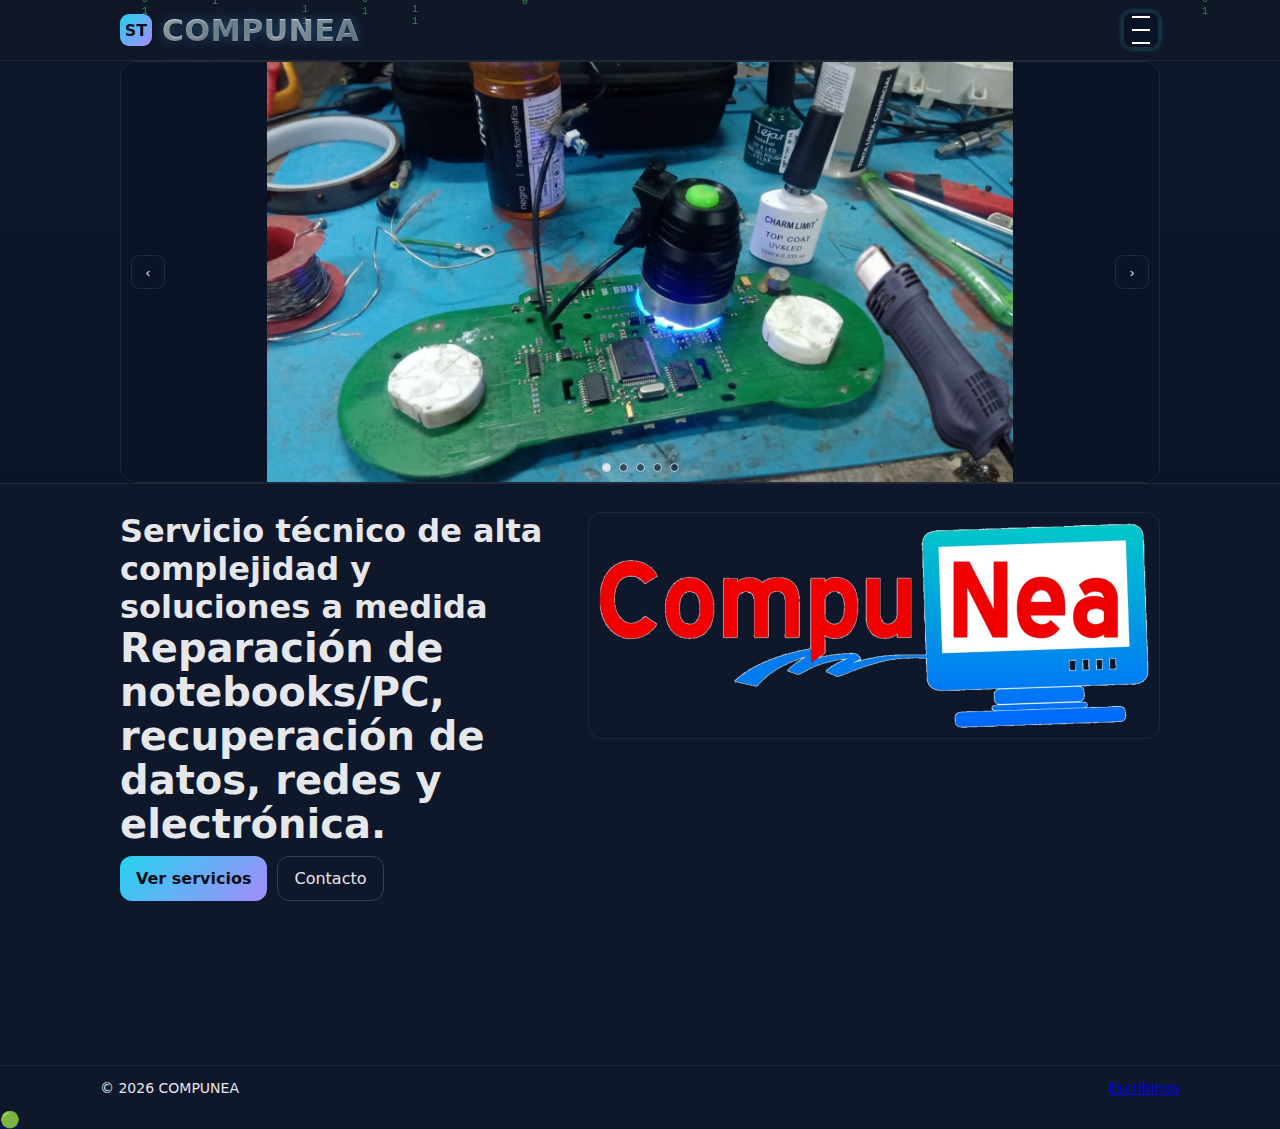
<file: index.html>
<!DOCTYPE html><html lang="es"><head>
<meta charset="UTF-8"><meta name="viewport" content="width=device-width, initial-scale=1">
<title>COMPUNEA.ST · Home</title>
<link rel="stylesheet" href="https://cdnjs.cloudflare.com/ajax/libs/animate.css/4.1.1/animate.min.css"/>
<link rel="stylesheet" href="css/style.css">
</head><body>
<header class="site-header">
  <canvas class="matrix-canvas"></canvas>
  <div class="wrap">
    <a href="../index.html" class="brand">
      <div class="logo">ST</div>
      <span>COMPUNEA</span>
    </a>
    <button class="hamburger" id="navToggle" aria-expanded="false">
      <span></span><span></span><span></span>
    </button>
  </div>

  <!-- Menú desplegable -->
  <nav class="dropdown-menu" id="dropdownMenu">
  <a href="./">Home</a>
<a href="page/servicios.html">Servicios</a>
<a href="page/contacto.html">Contacto</a>
      </nav>
</header>


<section class="carousel-wrap">
  <div class="container">
    <div class="carousel" data-autoplay="true" data-interval="4500">
      <button class="nav prev" aria-label="Anterior">‹</button>
      <div class="viewport"><div class="track">
        <div class="slide is-active"><img src="media/rep6.jpeg" alt=""></div>
        <div class="slide"><img src="media/10.jpg" alt=""></div>
        <div class="slide"><img src="media/not6.jpg" alt=""></div>
        <div class="slide"><img src="media/pc5.jpg" alt=""></div>
        <div class="slide"><img src="media/pc8.jpg" alt=""></div>
      </div></div>
      <button class="nav next" aria-label="Siguiente">›</button>
      <div class="dots"></div>
    </div>
  </div>
</section>

<main class="container">
  <section class="hero">
    <div class="col">
      <h1 class="">Servicio técnico de alta complejidad y soluciones a medida</h1>
      <p class="title animate__animated animate__swing">Reparación de notebooks/PC, recuperación de datos, redes y electrónica.</p>
      <div class="btn-row">
        <a class="btn primary" href="page/servicios.html">Ver servicios</a>
        <a class="btn" href="page/contacto.html">Contacto</a>
      </div>
    </div>
   <div class="right">
  <div class="mock">
    <img class="hero-img" src="media/Banner.png" alt="Taller COMPUNEA" loading="lazy">
  </div>
</div>

  </section>

  <section class="features">
    <article class="card revela"><h3>Diagnóstico claro</h3><p>Presupuesto antes de avanzar.</p></article>
    <article class="card revela"><h3>Garantía</h3><p>Repuestos probados y seguimiento.</p></article>
    <article class="card revela"><h3>Cuidado de datos</h3><p>Backup previo cuando aplica.</p></article>
  </section>
</main>

<footer><div class="container foot">
  <div>© <span id="year"></span> COMPUNEA</div>
  <a href="page/contacto.html">Escribinos</a>
</div></footer>

<script src="js/app.js"></script>
<a class="wa-float" href="https://wa.me/5490000000000" target="_blank" aria-label="Chatear por WhatsApp">🟢</a>

</body></html>
</file>
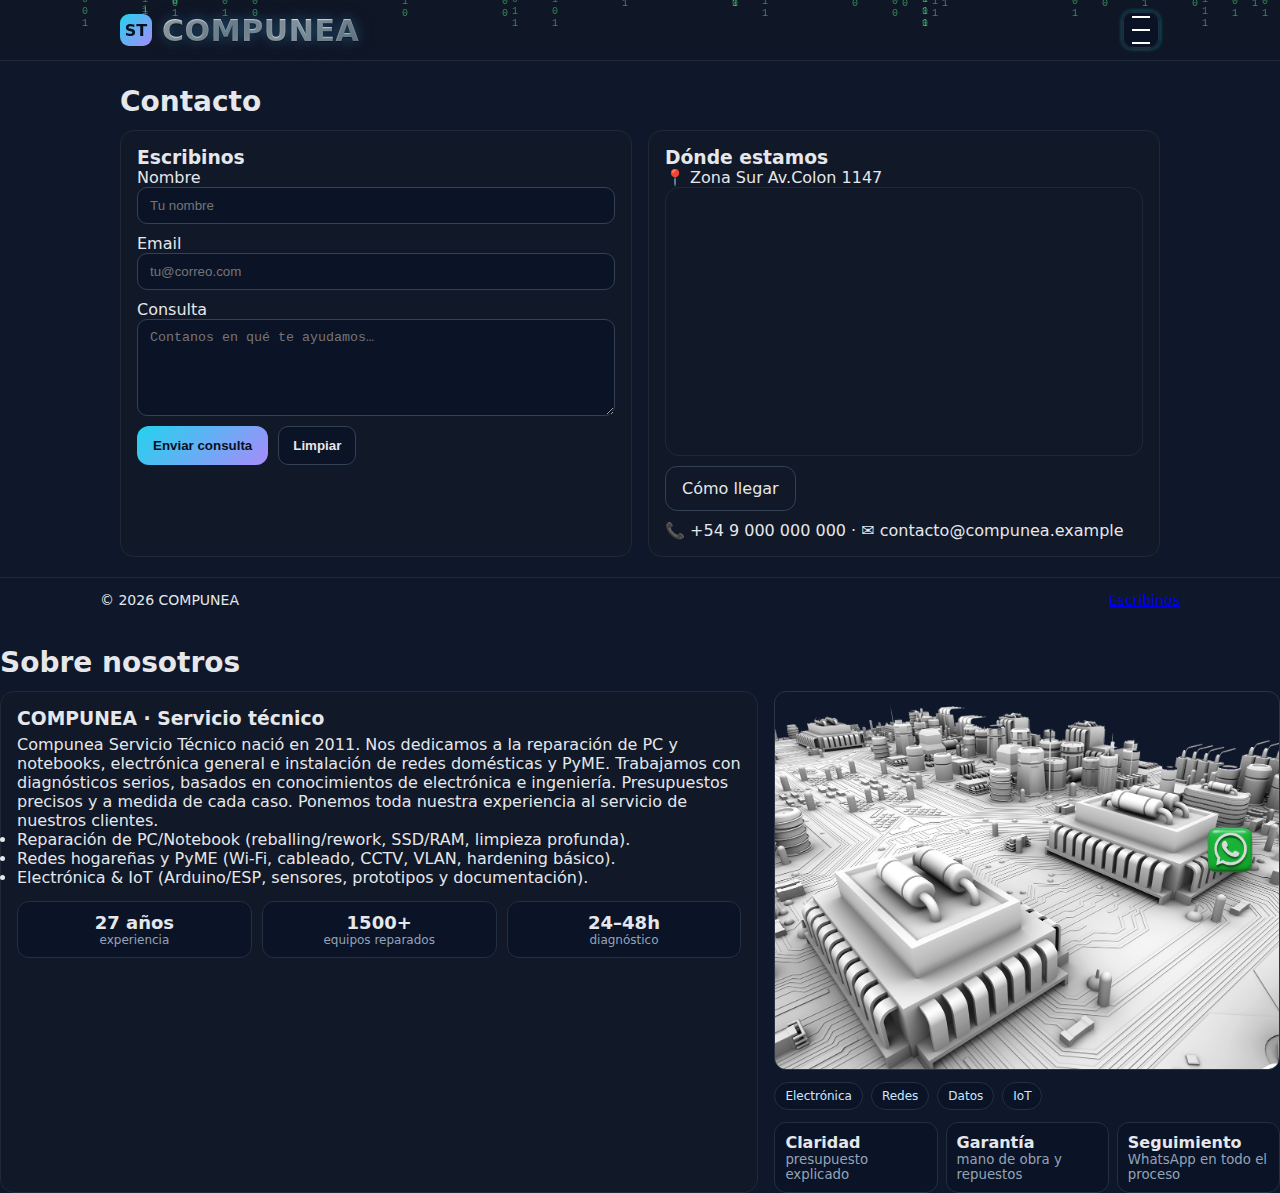
<file: page/contacto.html>
<link rel="stylesheet" href="../css/style.css">
<script src="../js/app.js"></script>
<!DOCTYPE html><html lang="es"><head>
<meta charset="UTF-8"><meta name="viewport" content="width=device-width, initial-scale=1">
<title>COMPUNEA.ST · Contacto</title>
<link rel="stylesheet" href="../css/style.css">
</head><body>
<header class="site-header">
  <canvas class="matrix-canvas"></canvas>
  <div class="wrap">
    <a href="../index.html" class="brand">
      <div class="logo">ST</div>
      <span>COMPUNEA</span>
    </a>
    <button class="hamburger" id="navToggle" aria-expanded="false">
      <span></span><span></span><span></span>
    </button>
  </div>

  <!-- Menú desplegable -->
  <nav class="dropdown-menu" id="dropdownMenu">
   <a href="../index.html">Home</a>
<a href="servicios.html">Servicios</a>
<a href="contacto.html">Contacto</a>
      </nav>
</header>


<main class="container">
  <h1 class="section-title">Contacto</h1>

  <div class="grid-2">
    <!-- Formulario -->
    <div class="card">
      <h3>Escribinos</h3>
      <form id="contactForm">
        <label>Nombre
          <input type="text" name="nombre" placeholder="Tu nombre" required>
        </label>
        <label>Email
          <input type="email" name="email" placeholder="tu@correo.com" required>
        </label>
        <label>Consulta
          <textarea name="mensaje" placeholder="Contanos en qué te ayudamos…" rows="5" required></textarea>
        </label>
        <div class="btn-row">
          <button class="btn primary" type="submit">Enviar consulta</button>
          <button class="btn" type="reset">Limpiar</button>
        </div>
      </form>
    </div>

    <!-- Mapa + datos -->
    <div class="card">
      <h3>Dónde estamos</h3>
      <p>📍 Zona Sur Av.Colon 1147</p>
      <div class="map-embed">
       <iframe src="https://www.google.com/maps/embed?pb=!1m18!1m12!1m3!1d5037.67909717803!2d-58.84212862617262!3d-27.48830494510085!2m3!1f0!2f0!3f0!3m2!1i1024!2i768!4f13.1!3m3!1m2!1s0x9457be6e6bd69eb9%3A0x6fb425a6c085924!2sCOMPUNEA!5e0!3m2!1ses-419!2sar!4v1761709936653!5m2!1ses-419!2sar" style="border:0;" allowfullscreen="" loading="lazy" referrerpolicy="no-referrer-when-downgrade"></iframe>
      </div>
      <div style="margin-top:10px">
  <a class="btn" href="https://www.google.com/maps?daddr=-27.4886855,-58.8425263"
     target="_blank" rel="noopener">Cómo llegar</a>
</div>

      <p style="margin-top:10px">📞 +54 9 000 000 000 · ✉ contacto@compunea.example</p>
    </div>
  </div>
</main>

<!-- Modal “gracias” -->
<div class="modal" id="okModal" aria-hidden="true" role="dialog" aria-modal="true" aria-labelledby="okTitle">
  <div class="modal-backdrop" data-close></div>
  <div class="modal-card">
    <h3 id="okTitle">¡Gracias por tu mensaje!</h3>
    <p>Lo recibimos correctamente. Te respondemos a la brevedad. 💙</p>
    <div class="btn-row" style="margin-top:10px">
      <button class="btn primary" data-close>Aceptar</button>
    </div>
  </div>
</div>


<footer><div class="container foot">
  <div>© <span id="year"></span> COMPUNEA</div><a href="contacto.html">Escribinos</a>
</div></footer>
<script src="../js/app.js"></script>
<script src="../js/app.js"></script>

 <!-- Botón flotante WhatsApp (solo Contacto) -->
<a class="wsp-fab" href="https://wa.me/5490000000000" target="_blank" rel="noopener" aria-label="Escribinos por WhatsApp">
  <img src="../media/whatsapp-3d.png" alt="WhatsApp">
</a>



</body></html>
<!-- ========= SOBRE NOSOTROS (en Contacto) ========= -->
<section id="sobre" class="about revela">
  <h2 class="section-title">Sobre nosotros</h2>

  <div class="about-grid">
    <article class="about-card">
      <h3>COMPUNEA · Servicio técnico</h3>
    <p>
  Compunea Servicio Técnico nació en 2011. Nos dedicamos a la reparación de PC y notebooks, 
  electrónica general e instalación de redes domésticas y PyME. Trabajamos con diagnósticos serios, 
  basados en conocimientos de electrónica e ingeniería. Presupuestos precisos y a medida de cada caso. 
  Ponemos toda nuestra experiencia al servicio de nuestros clientes.
</p>
<ul>
  <li>Reparación de PC/Notebook (reballing/rework, SSD/RAM, limpieza profunda).</li>
  <li>Redes hogareñas y PyME (Wi-Fi, cableado, CCTV, VLAN, hardening básico).</li>
  <li>Electrónica &amp; IoT (Arduino/ESP, sensores, prototipos y documentación).</li>
</ul>


      <!-- Stats/mini-métricas -->
      <div class="about-stats">
        <div class="stat"><span>27 años</span><label>experiencia</label></div>
        <div class="stat"><span>1500+</span><label>equipos reparados</label></div>
        <div class="stat"><span>24–48h</span><label>diagnóstico</label></div>
      </div>
    </article>

    <aside class="about-side">
      <figure class="about-photo">
        <img src="../media/pc10.png" alt="Taller Compunea">
      </figure>

      <div class="about-badges">
        <span class="badge-soft">Electrónica</span>
        <span class="badge-soft">Redes</span>
        <span class="badge-soft">Datos</span>
        <span class="badge-soft">IoT</span>
      </div>

      <!-- Línea de valores -->
      <div class="about-values">
        <div class="v"><strong>Claridad</strong><small>presupuesto explicado</small></div>
        <div class="v"><strong>Garantía</strong><small>mano de obra y repuestos</small></div>
        <div class="v"><strong>Seguimiento</strong><small>WhatsApp en todo el proceso</small></div>
      </div>
    </aside>
  </div>
</section>
</file>
<file: css/style.css>
/* =========================
   Reset + variables
========================= */
*{box-sizing:border-box;margin:0;padding:0}
html,body{height:100%}
:root{
  --bg:#0f172a; --card:#111827; --ink:#e5e7eb; --muted:#94a3b8; --line:#1f2937;
  --brand:#22d3ee; --accent:#a78bfa; --neon:#ffd43b;
}
body{background:var(--bg);color:var(--ink);font-family:system-ui,-apple-system,Segoe UI,Roboto,Ubuntu,Arial,sans-serif}
.container{max-width:1080px;margin:0 auto;padding:0 20px}

/* =========================
   Header + brand + hamburguesa
========================= */
.site-header{position:sticky;top:0;z-index:800;border-bottom:1px solid var(--line);background:rgba(17,24,39,.85);backdrop-filter:blur(8px);overflow:hidden}
.site-header .wrap{display:flex;align-items:center;justify-content:space-between;max-width:1080px;margin:0 auto;padding:10px 20px;position:relative;z-index:810}
.brand{display:flex;align-items:center;gap:10px;color:inherit;text-decoration:none;font-weight:800}
.logo{display:grid;place-items:center;width:32px;height:32px;border-radius:9px;background:linear-gradient(135deg,var(--brand),var(--accent));color:#0b1020;font-weight:900}
.hamburger{width:38px;height:38px;display:grid;place-items:center;border:1px solid var(--line);border-radius:10px;background:#0b1327;cursor:pointer;position:relative;z-index:820}
.hamburger span{width:18px;height:2px;background:#e5e7eb;display:block}
.hamburger span+span{margin-top:4px}

/* ===== Drawer (menú) + Backdrop ===== */
.drawer{
  position:fixed; top:0; right:-260px; width:240px; height:100dvh;
  background:#0b1327; border-left:1px solid var(--line);
  padding:70px 18px 18px; display:flex; flex-direction:column; gap:10px;
  transition:right .3s ease; z-index:1000;
}
.drawer a{padding:10px 12px;border-radius:10px;color:#e5e7eb;text-decoration:none}
.drawer a.active,.drawer a:hover{background:#1f2937}
.drawer.open{right:0}
.backdrop{
  position:fixed; inset:0; background:rgba(0,0,0,.55);
  backdrop-filter:blur(1px); opacity:0; pointer-events:none;
  transition:opacity .2s ease; z-index:900;
}
.backdrop.show{opacity:.75;pointer-events:auto}
.nav-open{overflow:hidden}

/* =========================
   Home / tipografías / bloques
========================= */
.section-title{font-size:clamp(22px,3.5vw,28px);margin:24px 0 12px;font-weight:800}
.card{background:var(--card);border:1px solid var(--line);border-radius:14px;padding:16px}
.btn{display:inline-flex;align-items:center;gap:8px;padding:12px 16px;border-radius:12px;border:1px solid #334155;color:inherit;text-decoration:none;transition:transform .15s ease}
.btn:hover{transform:translateY(-1px)}
.btn.primary{background:linear-gradient(135deg,var(--brand),var(--accent));color:#0b1020;border:none;font-weight:800}
.btn-row{display:flex;gap:10px;flex-wrap:wrap}
.hero{display:flex;gap:22px;align-items:stretch;padding:28px 0}
.hero .col{flex:1}
.hero .title{font-size:clamp(26px,4.6vw,40px);line-height:1.1;margin-bottom:10px;font-weight:900}
.lead{color:var(--muted);margin-bottom:14px}
.box{display:flex}
.mock{flex:1;border:1px solid var(--line);border-radius:14px;display:grid;place-items:center;color:#cbd5e1;background:linear-gradient(180deg,rgba(15,23,42,.8),rgba(15,23,42,.6))}
.features{display:flex;gap:16px;flex-wrap:wrap;padding:14px 0 28px}
.features .card{flex:1 1 280px}

/* =========================
   Contacto
========================= */
.map-embed{aspect-ratio:16/9;width:100%;border:1px solid var(--line);border-radius:14px;overflow:hidden}
.map-embed iframe{width:100%;height:100%;border:0}

/* =========================
   Footer
========================= */
footer{border-top:1px solid var(--line);margin-top:20px}
.foot{display:flex;align-items:center;justify-content:space-between;padding:14px 0;font-size:14px}

/* =========================
   Carrusel (imagen contenida al marco)
========================= */
.carousel-wrap{border-bottom:1px solid var(--line);background:linear-gradient(180deg,#0f172a,#0b1327)}
.carousel{position:relative;overflow:hidden;border-radius:16px;border:1px solid var(--line);--h:420px}
.viewport{height:var(--h)}
.track{display:flex;transition:transform .8s cubic-bezier(.22,.61,.36,1)}
.slide{min-width:100%;opacity:0;transition:opacity 1s ease}
.slide.is-active{opacity:1}
.carousel img{display:block;width:100%;height:auto;max-height:420px;object-fit:contain;background:#0b1327}
.nav{position:absolute;top:50%;transform:translateY(-50%);z-index:2;width:34px;height:34px;border-radius:8px;background:#0b1327;border:1px solid var(--line);color:#e5e7eb;cursor:pointer}
.prev{left:10px}.next{right:10px}
.dots{position:absolute;left:0;right:0;bottom:10px;display:flex;justify-content:center;gap:8px}
.dots button{width:9px;height:9px;border-radius:999px;border:1px solid #cbd5e1;background:rgba(15,23,42,.6)}
.dots button[aria-selected="true"]{background:#e5e7eb}

/* =========================
   Servicios: grillas + tira con caption
========================= */
.cards3{display:grid;grid-template-columns:repeat(3,1fr);gap:16px;margin-bottom:18px}
.card-img{width:100%;height:160px;object-fit:cover;border-radius:10px;margin-bottom:10px;border:1px solid #2b3440}

/* Tira .strip con caption sobre imagen */
.strip{display:grid;grid-template-columns:repeat(4,1fr);gap:10px;margin:6px 0 24px}
.strip .thumb{position:relative;border-radius:12px;overflow:hidden;border:1px solid #2b3440}
.strip .thumb img{width:100%;aspect-ratio:4/3;object-fit:cover;display:block;transition:transform .3s ease,filter .3s ease}
.strip .thumb figcaption{
  position:absolute;left:0;right:0;bottom:0;padding:8px 10px;font-size:13px;color:#e5e7eb;
  background:linear-gradient(to top, rgba(0,0,0,.65), rgba(0,0,0,0));
  text-shadow:0 1px 2px rgba(0,0,0,.7);
}
.strip .thumb:hover img{transform:scale(1.03);filter:brightness(1.06)}

/* =========================
   Accordion
========================= */
.accordion{border:1px solid var(--line);border-radius:12px;overflow:hidden;background:var(--card)}
.ac-item + .ac-item{border-top:1px solid var(--line)}
.ac-btn{
  width:100%;text-align:left;padding:14px 16px;background:#0b1327;color:var(--ink);
  border:0;cursor:pointer;font-weight:700;display:flex;justify-content:space-between;align-items:center
}
.ac-btn::after{content:"▾";opacity:.7;transition:transform .2s}
.ac-btn[aria-expanded="true"]::after{transform:rotate(180deg)}
.ac-panel{max-height:0;overflow:hidden;transition:max-height .25s ease;background:var(--card);padding:0 16px}
.ac-panel.is-open{padding:12px 16px;max-height:300px}

/* =========================
   Contacto: grilla 2 col + Modal
========================= */
.grid-2{display:grid;grid-template-columns:1fr 1fr;gap:16px}
.grid-2 form{display:grid;gap:10px}
.grid-2 input,.grid-2 textarea{width:100%;padding:10px 12px;border-radius:10px;border:1px solid #334155;background:#0b1327;color:var(--ink)}
.modal{position:fixed;inset:0;display:none}
.modal[aria-hidden="false"]{display:block}
.modal-backdrop{position:absolute;inset:0;background:rgba(0,0,0,.45);backdrop-filter:blur(1px)}
.modal-card{position:relative;max-width:520px;margin:12vh auto 0;background:var(--card);border:1px solid var(--line);border-radius:12px;padding:18px}

/* =========================
   Animación 2: revela on scroll
========================= */
.revela{opacity:0;transform:translateY(14px);transition:opacity .7s,transform .7s}
.revela.is-in{opacity:1;transform:none}

/* =========================
   NEÓN amarillo (títulos de tarjetas y captions)
========================= */
.service-card .card-caption h3,
.strip .thumb figcaption{
  color:#12061b;
  text-shadow:
    0 0 1px #fff,
    0 0 6px rgba(255,229,94,.9),
    0 0 12px rgba(255,212,59,.75),
    0 0 22px rgba(255,212,59,.55);
  animation:neonPulse 4.2s ease-in-out infinite alternate;
}
.service-card .card-caption p{
  text-shadow:
    0 0 1px rgba(255,255,255,.6),
    0 0 6px rgba(255,212,59,.35);
}
.service-card:hover .card-caption h3,
.strip .thumb:hover figcaption{
  text-shadow:
    0 0 2px #fff,
    0 0 10px rgba(255,229,94,1),
    0 0 22px rgba(255,212,59,.9),
    0 0 36px rgba(255,212,59,.7);
}
@keyframes neonPulse{
  from{
    text-shadow:
      0 0 1px #fff,
      0 0 4px rgba(255,229,94,.7),
      0 0 8px rgba(255,212,59,.5),
      0 0 12px rgba(255,212,59,.4);
  }
  to{
    text-shadow:
      0 0 1px #fff,
      0 0 7px rgba(255,229,94,1),
      0 0 16px rgba(255,212,59,.9),
      0 0 26px rgba(255,212,59,.7);
  }
}
/* =========================
   Matrix (Canvas) SOLO header
========================= */
.matrix-canvas{
  position:absolute; inset:0; z-index:700; pointer-events:none;
  mix-blend-mode:screen; opacity:.55;
}
@media (prefers-reduced-motion:reduce){.matrix-canvas{display:none}}

/* =========================
   Responsive
========================= */
@media (max-width:900px){
  .hero{flex-direction:column}
  .cards3{grid-template-columns:1fr 1fr}
  .strip{grid-template-columns:1fr 1fr}
}
@media (max-width:620px){
  .cards3{grid-template-columns:1fr}
  .strip{grid-template-columns:1fr}
  .carousel{--h:220px}
}
@media (max-width:800px){
  .carousel{--h:300px}
}
/* === FIX FINAL: CAPAS DEL HEADER, MATRIX Y MENU === */
.site-header {
  position: sticky;
  top: 0;
  z-index: 100;
  overflow: hidden;
  isolation: isolate; /* aísla al header del blend global */
}

/* Canvas del efecto matrix: va al fondo, no tapa clics */
.matrix-canvas {
  position: absolute;
  inset: 0;
  z-index: 1;
  pointer-events: none;
  mix-blend-mode: screen;
  opacity: .55;
}

/* Contenido principal del header (logo, texto, menú) */
.site-header .wrap {
  position: relative;
  z-index: 10;
}

/* Botón hamburguesa siempre visible arriba de todo */
.hamburger {
  position: relative;
  z-index: 20;
  background: rgba(11, 19, 39, 0.95);
  box-shadow: inset 0 0 0 1px #223041, 0 0 4px rgba(0, 255, 255, .4);
}
.hamburger span {
  background: #fff !important;
}

/* Drawer y backdrop en orden correcto */
.drawer {
  position: fixed;
  top: 0;
  right: -260px;
  width: 240px;
  height: 100dvh;
  background: #0b1327;
  border-left: 1px solid var(--line);
  padding: 70px 18px 18px;
  display: flex;
  flex-direction: column;
  gap: 10px;
  transition: right .3s;
  z-index: 1000;
}
.drawer.open {
  right: 0;
}

.backdrop {
  position: fixed;
  inset: 0;
  background: rgba(0,0,0,.35);
  backdrop-filter: blur(1px);
  opacity: 0;
  pointer-events: none;
  transition: opacity .3s;
  z-index: 900;
}
.backdrop.show {
  opacity: 1;
  pointer-events: auto;
}
/* ===== MENU DESPLEGABLE HACIA ABAJO ===== */
.dropdown-menu {
  position: absolute;
  top: 100%;
  right: 20px;
  background: rgba(11, 19, 39, 0.96);
  border: 1px solid var(--line);
  border-radius: 12px;
  padding: 10px 0;
  display: none;
  flex-direction: column;
  min-width: 180px;
  z-index: 100;
  backdrop-filter: blur(6px);
  animation: fadeIn 0.25s ease;
}

.dropdown-menu a {
  padding: 10px 16px;
  color: var(--ink);
  text-decoration: none;
  font-weight: 600;
  transition: background 0.2s;
}

.dropdown-menu a:hover {
  background: rgba(34, 211, 238, 0.12);
  color: var(--brand);
}

.dropdown-menu.show {
  display: flex;
}

@keyframes fadeIn {
  from { opacity: 0; transform: translateY(-8px); }
  to { opacity: 1; transform: translateY(0); }
}

/* === CORRECCIÓN: posición uniforme del menú desplegable === */
.site-header {
  position: sticky;
  top: 0;
  z-index: 200;
  overflow: visible;
  isolation: isolate;
}

/* Ajuste de altura base del header para todas las páginas */
.site-header .wrap {
  height: 60px; /* aseguramos que todas las páginas tengan el mismo alto */
  display: flex;
  align-items: center;
  justify-content: space-between;
  padding: 0 20px;
}

/* Asegurar que el dropdown arranque justo debajo del header */
.dropdown-menu {
  position: absolute;
  top: calc(100% + 2px); /* 2px de separación visual */
  right: 20px;
  background: rgba(11, 19, 39, 0.96);
  border: 1px solid var(--line);
  border-radius: 12px;
  padding: 10px 0;
  display: none;
  flex-direction: column;
  min-width: 180px;
  z-index: 300;
  backdrop-filter: blur(6px);
  animation: fadeIn 0.25s ease;
}
/* ========= SOBRE NOSOTROS ========= */
.about-grid{
  display:grid;
  grid-template-columns: 1.2fr .8fr;
  gap:16px;
}
.about-card{ background:var(--card); border:1px solid var(--line); border-radius:14px; padding:16px }
.about-card h3{ margin-bottom:6px }
.about-lead{ color:var(--ink); opacity:.92; margin:8px 0 12px }
.about-list{ margin:0; padding-left:18px; color:var(--muted) }
.about-list li{ margin:6px 0 }

.about-stats{ display:flex; gap:10px; margin-top:14px; flex-wrap:wrap }
.stat{
  flex:1 1 120px;
  background:#0b1327; border:1px solid #223041; border-radius:12px;
  padding:10px; text-align:center;
}
.stat span{ display:block; font-weight:900; font-size:18px }
.stat label{ display:block; font-size:12px; color:var(--muted) }

.about-side{ display:flex; flex-direction:column; gap:12px }
.about-photo{ margin:0 }
.about-photo img{
  width:100%; aspect-ratio:4/3; object-fit:cover;
  border-radius:12px; border:1px solid #2b3440;
}

.about-badges{ display:flex; gap:8px; flex-wrap:wrap }
.badge-soft{
  display:inline-block; padding:6px 10px; border-radius:999px;
  background: #0b1327; border:1px solid #223041; color:#cbe7ff; font-size:12px
}

.about-values{
  display:grid; grid-template-columns:repeat(3,1fr); gap:8px;
}
.about-values .v{
  background:#0b1327; border:1px solid #223041; border-radius:12px; padding:10px;
}
.about-values strong{ display:block }
.about-values small{ color:var(--muted) }

/* responsive */
@media (max-width:900px){
  .about-grid{ grid-template-columns:1fr; }
  .about-values{ grid-template-columns:1fr 1fr; }
}
@media (max-width:620px){
  .about-values{ grid-template-columns:1fr; }
}
/* Cursor de mano en todo lo clickeable */
button,
.btn,
.hamburger,
.dropdown-menu a,
.drawer a,
.ac-btn,
.nav,                 /* flechas del carrusel */
.wa-float,            /* WhatsApp flotante */
label[for],
input[type="submit"],
input[type="button"],
input[type="reset"]{
  cursor: pointer;
}
/* Botón de reset con mejor contraste */
form button[type="reset"],
form input[type="reset"]{
  background: #0b1327;               /* oscuro */
  color: #e5e7eb;                    /* texto claro */
  border: 1px solid #334155;
  border-radius: 10px;
  padding: 10px 14px;
  font-weight: 600;
  transition: background .15s ease, transform .15s ease, border-color .15s ease;
}

form button[type="reset"]:hover,
form input[type="reset"]:hover{
  background: #152033;
  border-color: #41526a;
  transform: translateY(-1px);
}

form button[type="reset"]:focus-visible,
form input[type="reset"]:focus-visible{
  outline: 2px solid #22d3ee;
  outline-offset: 2px;

}
/* ===== COMPUNEA metalizado + pulso (header) ===== */
.site-header .brand span{
  /* 50% más grande aprox. y que no corte en dos líneas */
  font-size: clamp(20px, 2.4vw, 30px);
  font-weight: 900;
  letter-spacing: .6px;
  white-space: nowrap;

  /* efecto metal */
  background:
    linear-gradient(-45deg,
      #f7f7f7 0%,
      #cfd4dd 18%,
      #ffffff 32%,
      #9aa3b3 50%,
      #e6e9ef 68%,
      #b8c0cc 82%,
      #f7f7f7 100%);
  background-size: 200% 200%;
  -webkit-background-clip: text;
  background-clip: text;
  color: transparent;

  /* brillo + pulso */
  text-shadow:
    0 0 0 rgba(0,0,0,0),               /* base invisible (porque es gradient clip) */
    0 1px 1px rgba(0,0,0,.35),         /* bisel sutil */
    0 0 12px rgba(34,211,238,.25),     /* glow celeste leve */
    0 0 22px rgba(167,139,250,.18);    /* glow violeta leve */

  animation: metalShift 6s linear infinite, glowPulse 2.8s ease-in-out infinite;
}

.site-header .brand:hover span{
  /* un toque más de glow al pasar el mouse */
  text-shadow:
    0 1px 1px rgba(0,0,0,.4),
    0 0 16px rgba(34,211,238,.35),
    0 0 28px rgba(167,139,250,.28);
}

@keyframes metalShift{
  0%   { background-position: 0% 50%; }
  100% { background-position: 200% 50%; }
}

@keyframes glowPulse{
  0%,
  100%{
    text-shadow:
      0 1px 1px rgba(0,0,0,.35),
      0 0 10px rgba(34,211,238,.20),
      0 0 18px rgba(167,139,250,.14);
  }
  50%{
    text-shadow:
      0 1px 1px rgba(0,0,0,.4),
      0 0 16px rgba(34,211,238,.35),
      0 0 26px rgba(167,139,250,.24);
  }
}
/* Imagen dentro del recuadro .mock */
.mock { position: relative; }
 .hero-img { object-fit: contain; background:#0b132700; padding:10px; }

/* ===== FAB WhatsApp (solo Contacto) ===== */
.wsp-fab{
  position: fixed;
  right: 18px;
  bottom: calc(18px + env(safe-area-inset-bottom));
  width: 64px;
  height: 64px;
  z-index: 40;
  display: grid;
  place-items: center;
  border-radius: 16px;
  background: transparent;
  text-decoration: none;
  filter: drop-shadow(0 6px 14px rgba(0,0,0,.5));
  animation: floatY 3s ease-in-out infinite;
  transition: transform .2s ease, filter .2s ease;
}
.wsp-fab img{
  width: 100%;
  height: 100%;
  display: block;
}
.wsp-fab:hover{
  transform: translateY(-4px) scale(1.03);
  filter: drop-shadow(0 10px 20px rgba(0,0,0,.6));
}

/* flotadito arriba/abajo */
@keyframes floatY{
  0%   { transform: translateY(0) }
  50%  { transform: translateY(-8px) }
  100% { transform: translateY(0) }
}

/* menos movimiento para quien lo pida */
@media (prefers-reduced-motion: reduce){
  .wsp-fab{ animation: none }
}

/* tamaño más cómodo en pantallas chicas */
@media (max-width: 520px){
  .wsp-fab{ width: 56px; height: 56px; right: 14px; bottom: 14px; }
}
</file>
